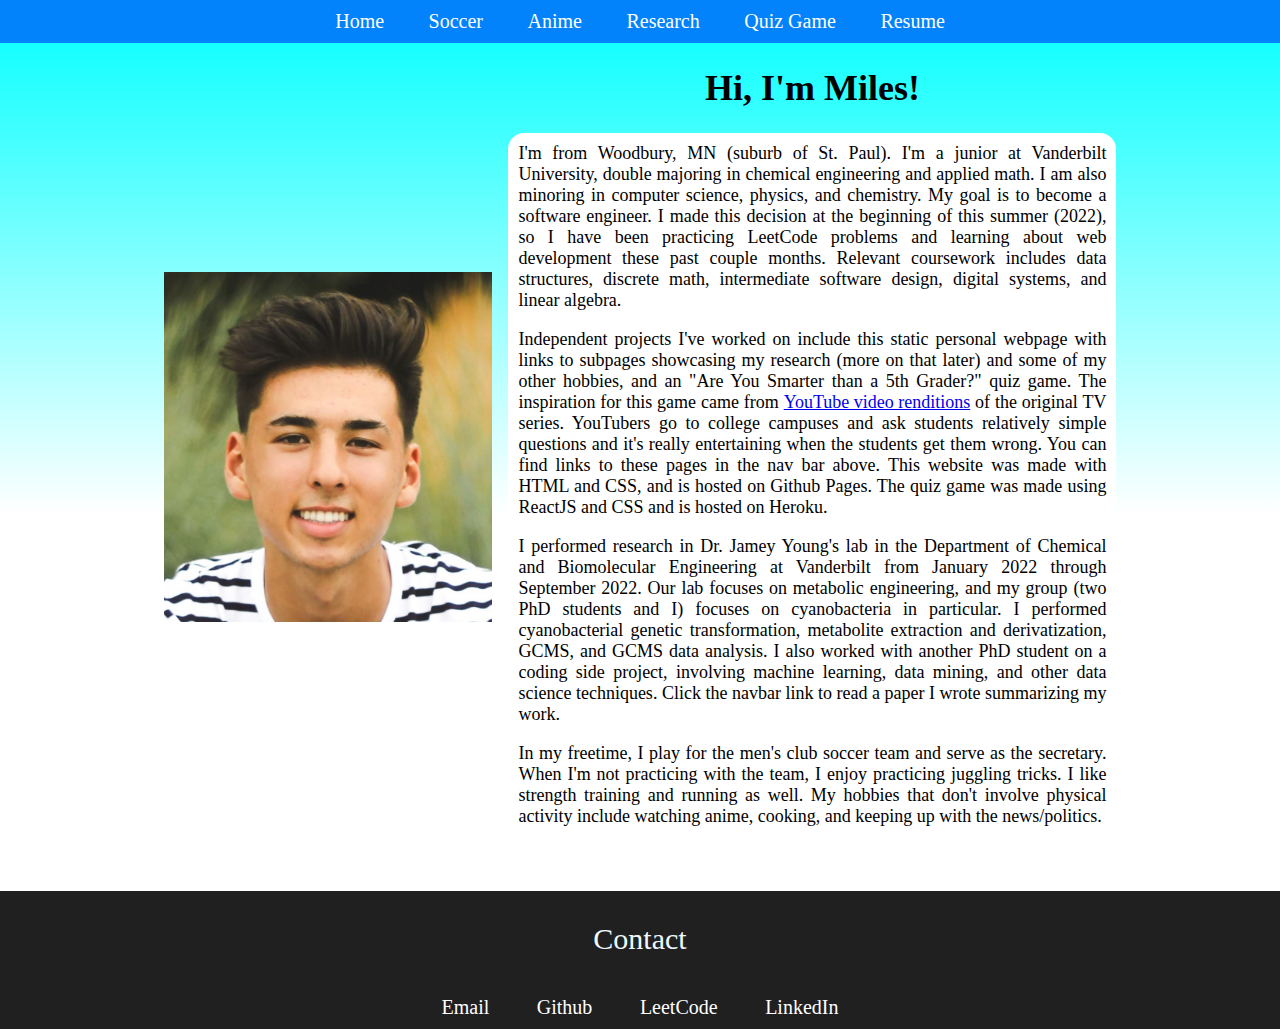
<file: index.html>
<!DOCTYPE html>
<html>

    <head>
        <title>Miles Sitcawich</title>
        <link href="./style.css" rel="stylesheet">
        <link rel="icon" type="image/png" href="./media/m.png">
    </head>

    <body>
        <nav>
            <ul class="nav">
                <li class="nav"><a href="./index.html" class="nav">Home</a></li>
                <li class="nav"><a href="./soccer.html" class="nav">Soccer</a></li>
                <li class="nav"><a href="./anime.html" class="nav">Anime</a></li>
                <li class="nav">
                    <a href="./Spring 2022 Research Report Final Draft.pdf" target="_blank" rel="noopener noreferrer" class="nav">Research</a>
                </li>
                <li class="nav"><a href="/aystafg" target="_blank" class="nav">Quiz Game</a></li>
                <li class="nav">
                    <a href="./SitcawichMilesResume.pdf" class="nav" target="_blank" rel="noopener noreferrer">
                        Resume
                    </a>
                </li>
            </ul>
        </nav>
        <main>
            <img src="./Media/IMG_3786_Original (1).jpg" alt="Senior Picture of Me" height="350" />
            <div class="right">
                <h1>Hi, I'm Miles!</h1>
                <div class="text">
                    <p class="top">
                        I'm from Woodbury, MN (suburb of St. Paul). I'm a junior at Vanderbilt 
                        University, double majoring in chemical engineering and applied math. I am
                        also minoring in computer science, physics, and chemistry. My goal is to
                        become a software engineer. I made this decision at the beginning of this 
                        summer (2022), so I have been practicing LeetCode problems and learning 
                        about web development these past couple months. Relevant coursework includes
                        data structures, discrete math, intermediate software design, digital 
                        systems, and linear algebra.
                    </p>
                    <p>
                        Independent projects I've worked on include this static personal 
                        webpage with links to subpages showcasing my research (more on that later) 
                        and some of my other hobbies, and an "Are You Smarter than 
                        a 5th Grader?" quiz game. The inspiration for this game came from 
                        <a href="https://www.youtube.com/results?search_query=are+you+smarter+than+a+5th+grader+college" class="link" target="_blank" rel="noopener noreferrer">
                            YouTube video renditions
                        </a> 
                        of the original TV series. YouTubers go to college campuses 
                        and ask students relatively simple questions and it's really entertaining 
                        when the students get them wrong. You can find links to these pages in the nav bar 
                        above. This website was made with HTML and CSS, and is hosted on 
                        Github Pages. The quiz game was made using ReactJS and CSS and
                        is hosted on Heroku.  
                    </p>
                    <p>
                        I performed research in Dr. Jamey Young's lab in the Department of 
                        Chemical and Biomolecular Engineering at Vanderbilt from January 2022 through
                        September 2022. Our lab focuses on metabolic 
                        engineering, and my group (two PhD students and I) focuses on 
                        cyanobacteria in particular. I performed cyanobacterial genetic 
                        transformation, metabolite extraction and derivatization, GCMS, and GCMS 
                        data analysis. 
                        I also worked with another PhD student on a coding side project, 
                        involving machine learning, data mining, and other data science techniques.
                        Click the navbar link to read a paper I wrote summarizing my work.
                    </p>
                    <p>
                        In my freetime, I play for the men's club soccer team and serve as the 
                        secretary. When I'm not practicing with the team, I enjoy practicing juggling 
                        tricks. I like strength training and running as well. My hobbies that don't 
                        involve physical activity include watching anime, cooking, and keeping up 
                        with the news/politics.
                    </p>
                </div>    
            </div>
        </main>
        <footer>
            <p>Contact</p>
            <ul class="nav">
                <li class="nav"><a href="mailto:milessitcawich@gmail.com" class="nav">Email</a></li>
                <li class="nav">
                    <a href="https://github.com/akatsuki-slayer" class="nav" target="_blank" rel="noopener noreferrer">
                        Github
                    </a>
                </li>
                <li class="nav">
                    <a href="https://leetcode.com/jerrytheGoat/" class="nav" target="_blank" rel="noopener noreferrer">
                        LeetCode
                    </a>
                </li>
                <li class="nav">
                    <a href="https://www.linkedin.com/in/miles-sitcawich-4a951a1b6/" class="nav" target="_blank" rel="noopener noreferrer">
                        LinkedIn
                    </a>
                </li>
            </ul>
        </footer> 
    </body>

</html>
</file>
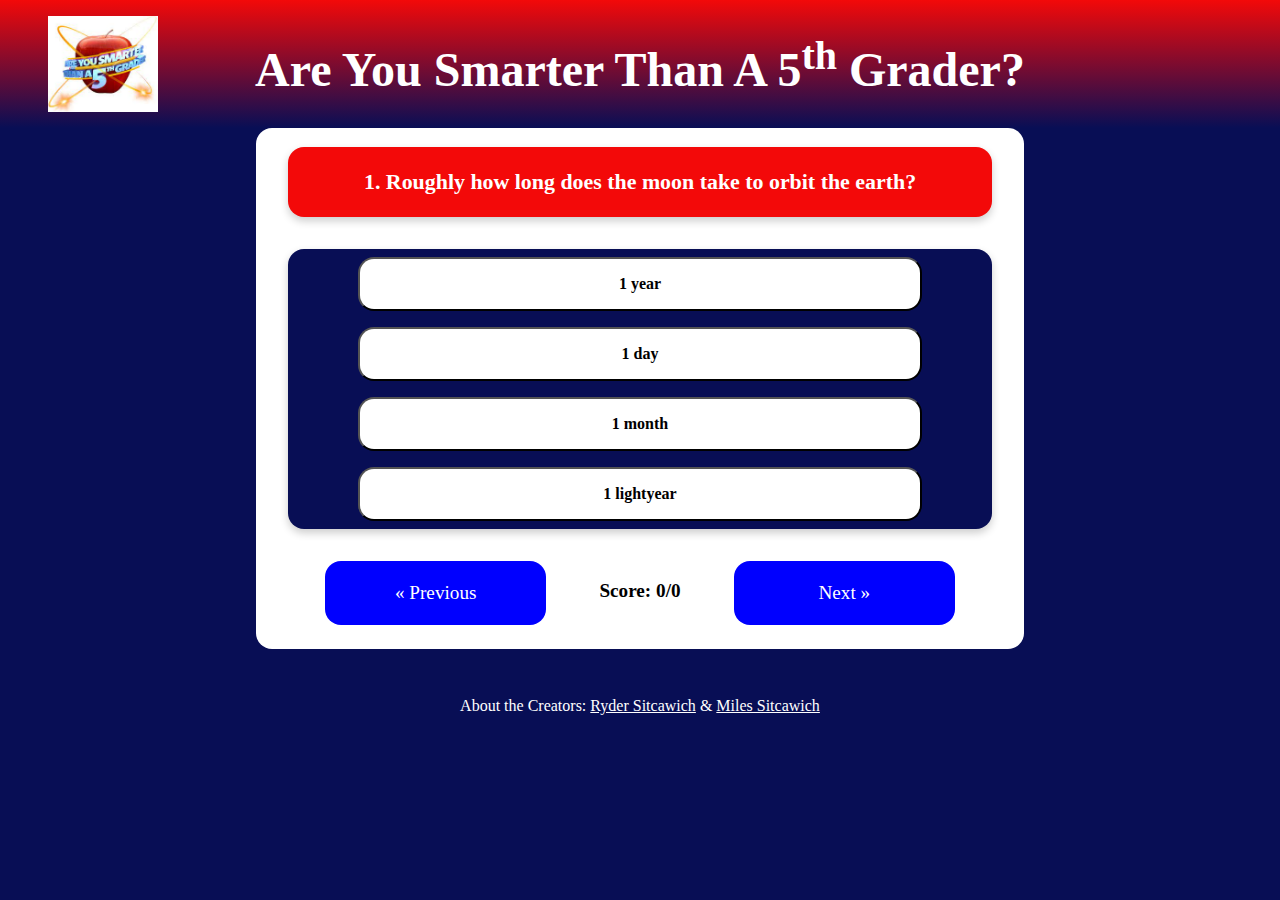
<file: aystafg/index.html>
<!doctype html><html lang="en"><head><meta charset="utf-8"/><link rel="icon" href="/aystafg/favicon.ico"/><meta name="viewport" content="width=device-width,initial-scale=1"/><meta name="theme-color" content="#000000"/><meta name="description" content="Web site created using create-react-app"/><link rel="apple-touch-icon" href="/aystafg/logo192.png"/><link rel="manifest" href="/aystafg/manifest.json"/><title>React App</title><script defer="defer" src="/aystafg/static/js/main.f02f0ff7.js"></script><link href="/aystafg/static/css/main.b037a2d1.css" rel="stylesheet"></head><body><noscript>You need to enable JavaScript to run this app.</noscript><div id="root"></div></body></html>
</file>
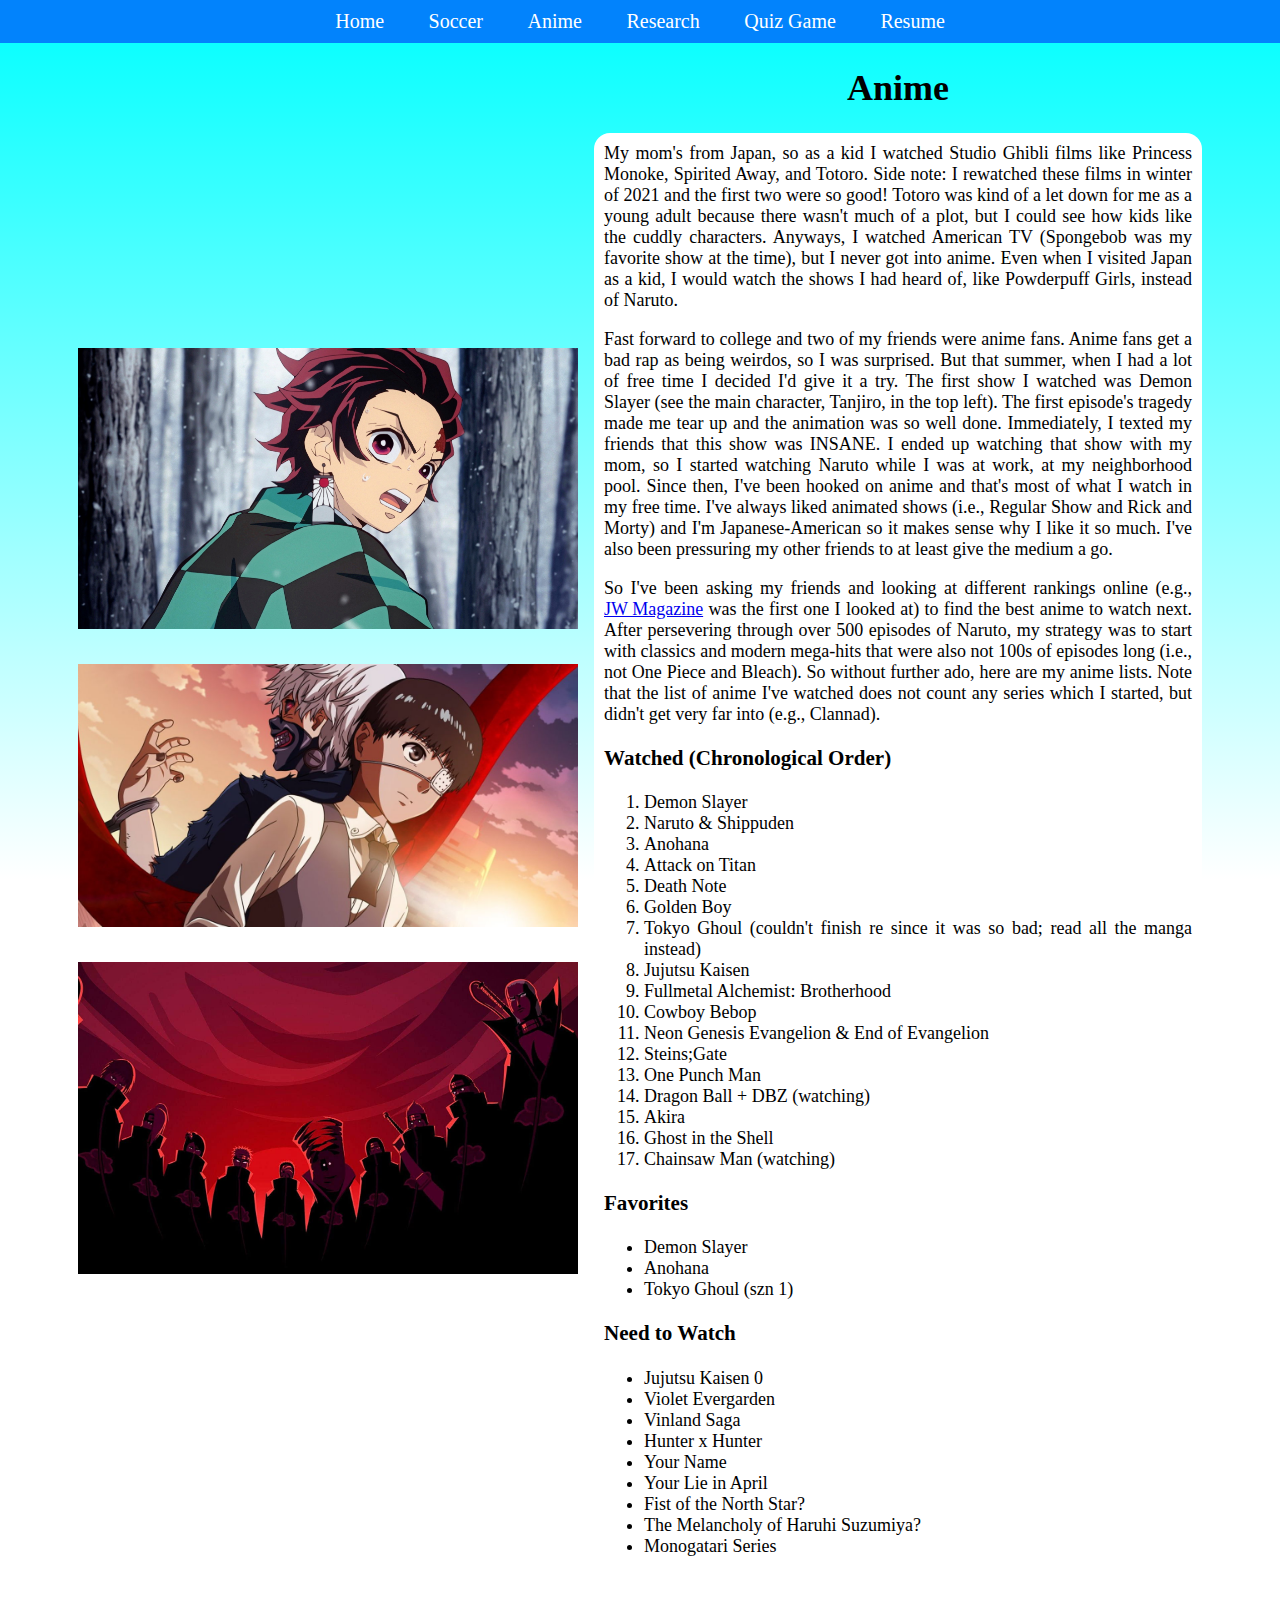
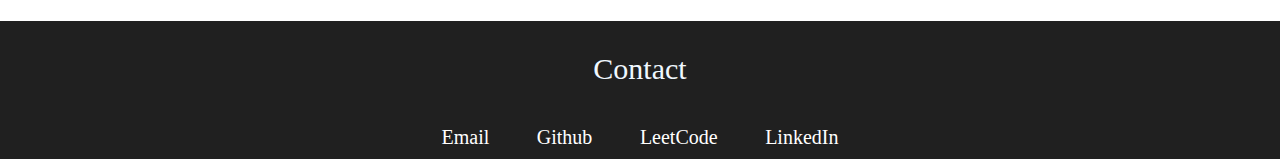
<file: anime.html>
<!DOCTYPE html>
<html>

    <head>
        <title>Anime</title>
        <link href="./style.css" rel="stylesheet">
        <link rel="icon" type="image/png" href="./media/naruto_face.png">
    </head>

    <body>
        <nav>
            <ul class="nav">
                <li class="nav"><a href="./index.html" class="nav">Home</a></li>
                <li class="nav"><a href="./soccer.html" class="nav">Soccer</a></li>
                <li class="nav"><a href="./anime.html" class="nav">Anime</a></li>
                <li class="nav">
                    <a href="./Spring 2022 Research Report Final Draft.pdf" target="_blank" rel="noopener noreferrer" class="nav">Research</a>
                </li>
                <li class="nav"><a href="https://aystafg.herokuapp.com/" class="nav">Quiz Game</a></li>
                <li class="nav">
                    <a href="./SitcawichMilesResume.pdf" class="nav" target="_blank" rel="noopener noreferrer">
                        Resume
                    </a>
                </li>
            </ul>
        </nav>
        <main>
            <div class="left">
                <img src="./Media/IMG_2209.JPG" alt="Tanjiro" width="500" />
                <img src="./Media/Tokyo-Ghoul.jpg" alt="Tokyo Ghoul" width="500" />
                <img src="./Media/akatsuki.jpg" alt="Akatsuki from Naruto" width="500" />
            </div>
            <div class="right">
                <h1>Anime</h1>
                <div class="text">
                    <p class="top">
                        My mom's from Japan, so as a kid I watched Studio Ghibli films like Princess
                        Monoke, Spirited Away, and Totoro. Side note: I rewatched these films in 
                        winter of 2021 and the first two were so good! Totoro was kind of a let down
                        for me as a young adult because there wasn't much of a plot, but I could see
                        how kids like the cuddly characters. Anyways, I watched American TV 
                        (Spongebob was my favorite show at the time), but I never got into anime. 
                        Even when I visited Japan as a kid, I would watch the shows I had heard of, 
                        like Powderpuff Girls, instead of Naruto. 
                    </p>
                    <p>
                        Fast forward to college and two of my friends were anime fans. Anime fans get
                        a bad rap as being weirdos, so I was surprised. But that summer, when I had 
                        a lot of free time I decided I'd give it a try. The first show I watched was
                        Demon Slayer (see the main character, Tanjiro, in the top left). The first 
                        episode's tragedy made me tear up and the animation was so well done. 
                        Immediately, I texted my friends that this show was INSANE. I ended up 
                        watching that show with my mom, so I started watching Naruto while I was at
                        work, at my neighborhood pool. Since then, I've been hooked on anime and 
                        that's most of what I watch in my free time. I've always liked animated 
                        shows (i.e., Regular Show and Rick and Morty) and I'm Japanese-American so 
                        it makes sense why I like it so much. I've also been pressuring my other 
                        friends to at least give the medium a go.
                    </p>
                    <p>
                        So I've been asking my friends and looking at different rankings online 
                        (e.g., 
                        <a href="https://jw-webmagazine.com/best-anime/">JW Magazine</a> 
                        was the first one I looked at) to find the best anime to watch next. After 
                        persevering through over 500 episodes of Naruto, my strategy was to start
                        with classics and modern mega-hits that were also not 100s of episodes long
                        (i.e., not One Piece and Bleach). So without further ado, here are my 
                        anime lists. Note that the list of anime I've watched does not count any 
                        series which I started, but didn't get very far into (e.g., Clannad).
                    </p>
                    <h3>Watched (Chronological Order)</h3>
                    <ol>
                        <li>Demon Slayer</li>
                        <li>Naruto & Shippuden</li>
                        <li>Anohana</li>
                        <li>Attack on Titan</li>
                        <li>Death Note</li>
                        <li>Golden Boy</li>
                        <li>Tokyo Ghoul (couldn't finish re since it was so bad; read all the manga instead)</li>
                        <li>Jujutsu Kaisen</li>
                        <li>Fullmetal Alchemist: Brotherhood</li>
                        <li>Cowboy Bebop</li>
                        <li>Neon Genesis Evangelion & End of Evangelion</li>
                        <li>Steins;Gate</li>
                        <li>One Punch Man</li>
                        <li>Dragon Ball + DBZ (watching)</li>
                        <li>Akira</li>
                        <li>Ghost in the Shell</li>
                        <li>Chainsaw Man (watching)</li>
                    </ol>
                    <h3>Favorites</h3>
                    <ul>
                        <li>Demon Slayer</li>
                        <li>Anohana</li>
                        <li>Tokyo Ghoul (szn 1)</li>
                    </ul>
                    <h3>Need to Watch</h3>
                    <ul>
                        <li>Jujutsu Kaisen 0</li>
                        <li>Violet Evergarden</li>
                        <li>Vinland Saga</li>
                        <li>Hunter x Hunter</li>
                        <li>Your Name</li>
                        <li>Your Lie in April</li>
                        <li>Fist of the North Star?</li>
                        <li>The Melancholy of Haruhi Suzumiya?</li>
                        <li>Monogatari Series</li>
                    </ul>
                </div>    
            </div>
        </main>
        <footer>
            <p>Contact</p>
            <ul class="nav">
                <li class="nav"><a href="mailto:milessitcawich@gmail.com" class="nav">Email</a></li>
                <li class="nav">
                    <a href="https://github.com/akatsuki-slayer" class="nav" target="_blank" rel="noopener noreferrer">
                        Github
                    </a>
                </li>
                <li class="nav">
                    <a href="https://leetcode.com/jerrytheGoat/" class="nav" target="_blank" rel="noopener noreferrer">
                        LeetCode
                    </a>
                </li>
                <li class="nav">
                    <a href="https://www.linkedin.com/in/miles-sitcawich-4a951a1b6/" class="nav" target="_blank" rel="noopener noreferrer">
                        LinkedIn
                    </a>
                </li>
            </ul>
        </footer> 
    </body>

</html>
</file>
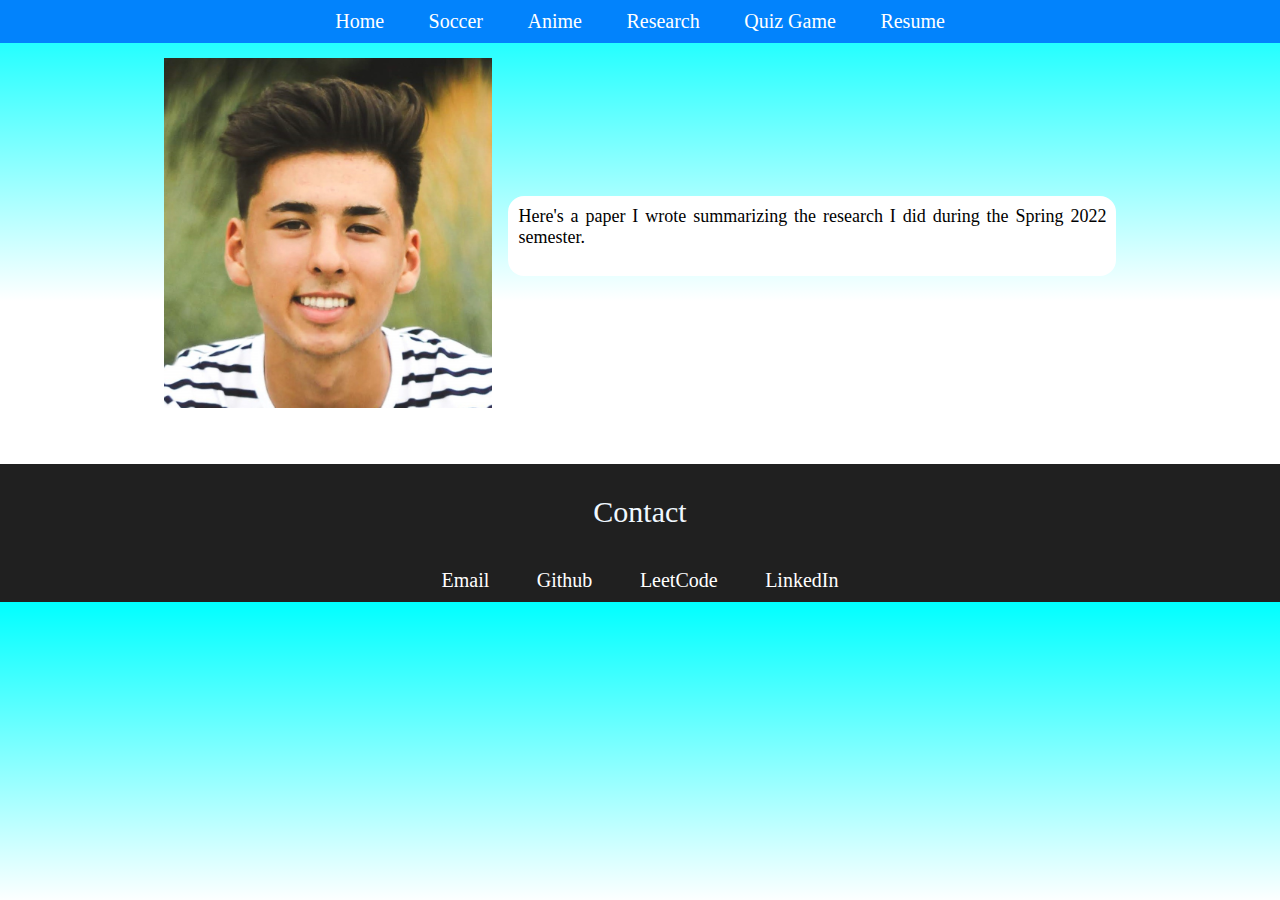
<file: research.html>
<!DOCTYPE html>
<html>

    <head>
        <title>Miles Sitcawich</title>
        <link href="./style.css" rel="stylesheet">
        <link rel="icon" type="image/gif/png" href="./media/m.png">
    </head>

    <body>
        <nav>
            <ul class="nav">
                <li class="nav"><a href="./index.html" class="nav">Home</a></li>
                <li class="nav"><a href="./soccer.html" class="nav">Soccer</a></li>
                <li class="nav"><a href="./anime.html" class="nav">Anime</a></li>
                <li class="nav"><a href="./research.html" class="nav">Research</a></li>
                <li class="nav"><a href="https://aystafg.herokuapp.com/" class="nav">Quiz Game</a></li>
                <li class="nav">
                    <a href="./SitcawichMilesResume.pdf" class="nav" target="_blank" rel="noopener noreferrer">
                        Resume
                    </a>
                </li>
            </ul>
        </nav>
        <main>
            <img src="./Media/IMG_3786_Original (1).jpg" alt="Senior Picture of Me" height="350" />
            <div class="right">
                <div class="text">
                    <p class="top">
                        Here's a paper I wrote summarizing the research I did during the Spring 
                        2022 semester.
                    </p>
                </div>    
            </div>
        </main>
        <footer>
            <p>Contact</p>
            <ul class="nav">
                <li class="nav"><a href="mailto:milessitcawich@gmail.com" class="nav">Email</a></li>
                <li class="nav">
                    <a href="https://github.com/akatsuki-slayer" class="nav" target="_blank" rel="noopener noreferrer">
                        Github
                    </a>
                </li>
                <li class="nav">
                    <a href="https://leetcode.com/jerrytheGoat/" class="nav" target="_blank" rel="noopener noreferrer">
                        LeetCode
                    </a>
                </li>
                <li class="nav">
                    <a href="https://www.linkedin.com/in/miles-sitcawich-4a951a1b6/" class="nav" target="_blank" rel="noopener noreferrer">
                        LinkedIn
                    </a>
                </li>
            </ul>
        </footer> 
    </body>

</html>
</file>
<file: style.css>
body {
  font-family: serif;
  font-weight: 100;
  font-size: 18px;
  text-align: center;
  background: linear-gradient(aqua 0%, white 50%);
  margin: 0;
}

ul.nav {
  list-style-type: none;
  margin: 0;
  padding: 0;
}

nav {
  background-color: rgb(2, 131, 252);
}

main {
  display: flex;
  flex-direction: row;
  justify-content: center;
  align-items: center;
  margin-bottom: 2em;
  gap: 1rem; /* Controls the space between the image and text */
  padding: 0 2rem; /* Add padding on the sides for extra spacing */
}

.right {
  width: 50%; /* Text takes 45% of the container's width */
  max-width: 40rem; /* Limit the maximum width for readability */
  min-width: 20rem; /* Set a minimum width for smaller screens */
  display: flex;
  flex-direction: column;
}

.text {
  padding: 10px;
  position: relative;
  background-color: white;
  border-radius: 1rem;
  text-align: justify;
  margin: auto;
}

.image {
  max-height: 650px;
  max-width: 35%; /* Adjust as needed */
  height: auto; /* Maintain aspect ratio */
}

@media (max-width: 700px) or (orientation: portrait) {
  main {
    flex-direction: column; /* Stack items vertically */
    align-items: center; /* Center items */
  }

  .image, .right {
    max-width: none;
    width: 75%; /* Take full width */
    height: auto; /* Maintain aspect ratio */
  }

  .left {
    align-items: center;
  }
}

h1 {
  text-align: center;
}

p.top {
  margin-top: 0;
}

footer {
  background-color: rgba(0, 0, 0, 0.875);
  padding-top: 1px;
  font-size: 30px;
  color: aliceblue;
}

li.nav {
  font-size: 20px;
  padding: 10px 20px;
  display: inline-block;
}

a.nav {
  text-decoration: none;
  color: white;
}

li:hover.nav {
  background-color: aqua;
}

.left {
  display: flex;
  flex-direction: column;
  justify-content: space-evenly;
}

a {
  display: inline-block;
}

img {
  display: block; /* Ensures the images don't have inline space between them */
  margin-bottom: 20px; /* Adds space below each image */
  padding-top: 15px;
}
</file>
<file: aystafg/static/css/main.b037a2d1.css>
*{font-family:Times New Roman,Times,serif}body{background-color:#080e55;color:#fff;margin:0}.header-text{color:#fff;flex-shrink:3;font-size:3rem}@media (max-width:1100px){.header-text{font-size:2.5rem}}@media (max-width:1000px){.header-text{font-size:2rem}}@media (max-width:685px){.header-text{font-size:2rem}}.header{align-items:center;background:linear-gradient(#f30909,#080e55);display:flex;height:8rem;justify-content:center;position:relative;text-align:center}.header img{height:6rem;left:3rem;position:absolute}@media (max-width:1000px){.header img{height:5rem;left:2rem}}@media (max-width:820px){.header img{height:4rem;left:1.5rem}}@media (max-width:740px){.header img{height:3rem;left:1rem}}@media (max-width:685px){.header img{height:0;left:1.5rem}}.gameBackground{background-color:#080e55}.panel{background-color:#fff;border-radius:1rem;height:auto;margin:auto 20% 3rem;padding-bottom:.5rem;padding-top:.01rem}@media (max-width:650px){.panel{margin:auto 10% 2rem}}.questionContainer{background-color:#f30909;border-radius:1rem;box-shadow:0 4px 8px 0 rgba(0,0,0,.2);display:flex;height:auto;justify-content:center;margin:1rem 2rem;padding:0 2rem}.questionText{text-align:center}.answerContainer{background-color:#080e55;border-radius:1rem;box-shadow:0 4px 8px 0 rgba(0,0,0,.2);display:flex;flex-direction:column;height:auto;justify-content:center;margin:2rem}.answerTextDefault{background-color:#fff;border-radius:1rem;color:#000;font-size:medium;font-weight:700;margin:.5rem auto;padding:1rem;text-align:center;width:80%}.answerTextDefault:hover{background-color:#dbe2e7}.answerTextGreen{background-color:#0de13b}.answerTextGreen,.answerTextRed{border-radius:1rem;color:#fff;font-size:medium;font-weight:700;margin:.5rem auto;padding:1rem;text-align:center;width:80%}.answerTextRed{background-color:#c61e1e}.score{background-color:#fff;color:#000;font-size:larger;font-weight:700}@media (max-width:550px){.score{font-size:medium}}.score-container{text-align:center}.nav{display:flex;justify-content:space-evenly;margin:1rem}.navButton{align-items:center;background-color:blue;border-radius:1rem;border-width:0;color:#fff;display:flex;font-size:larger;height:4rem;justify-content:center;text-decoration:none;width:30%}@media (max-width:725px){.navButton{font-size:small}}.navButton:hover{background-color:#080e55}.footer{margin-bottom:1.5rem;text-align:center}.footer a{color:#fff}.results-container{align-items:center;background-color:#fff;border-radius:1rem;display:flex;flex-direction:column;height:auto;justify-content:center;margin:auto 20% 3rem;padding-bottom:.5rem;padding-top:.01rem;text-align:center}@media (max-width:650px){.results-container{margin:auto 10% 2rem}}.results-text{color:#000;line-height:2rem}.play-again-button{background-color:#f30909;border-radius:8px;box-shadow:0 4px 6px rgba(0,0,0,.1);color:#fff;display:inline-block;font-size:1rem;font-weight:700;margin-bottom:20px;padding:12px 24px;text-align:center;text-decoration:none;transition:background-color .3s ease,transform .2s ease}.play-again-button:hover{background-color:#080e55;transform:translateY(-2px)}.play-again-button:active{background-color:#080e55;transform:translateY(0)}.App{text-align:center}.App-logo{height:40vmin;pointer-events:none}@media (prefers-reduced-motion:no-preference){.App-logo{animation:App-logo-spin 20s linear infinite}}.App-header{align-items:center;background-color:#282c34;color:#fff;display:flex;flex-direction:column;font-size:calc(10px + 2vmin);justify-content:center;min-height:100vh}.App-link{color:#61dafb}@keyframes App-logo-spin{0%{transform:rotate(0deg)}to{transform:rotate(1turn)}}
/*# sourceMappingURL=main.b037a2d1.css.map*/
</file>
